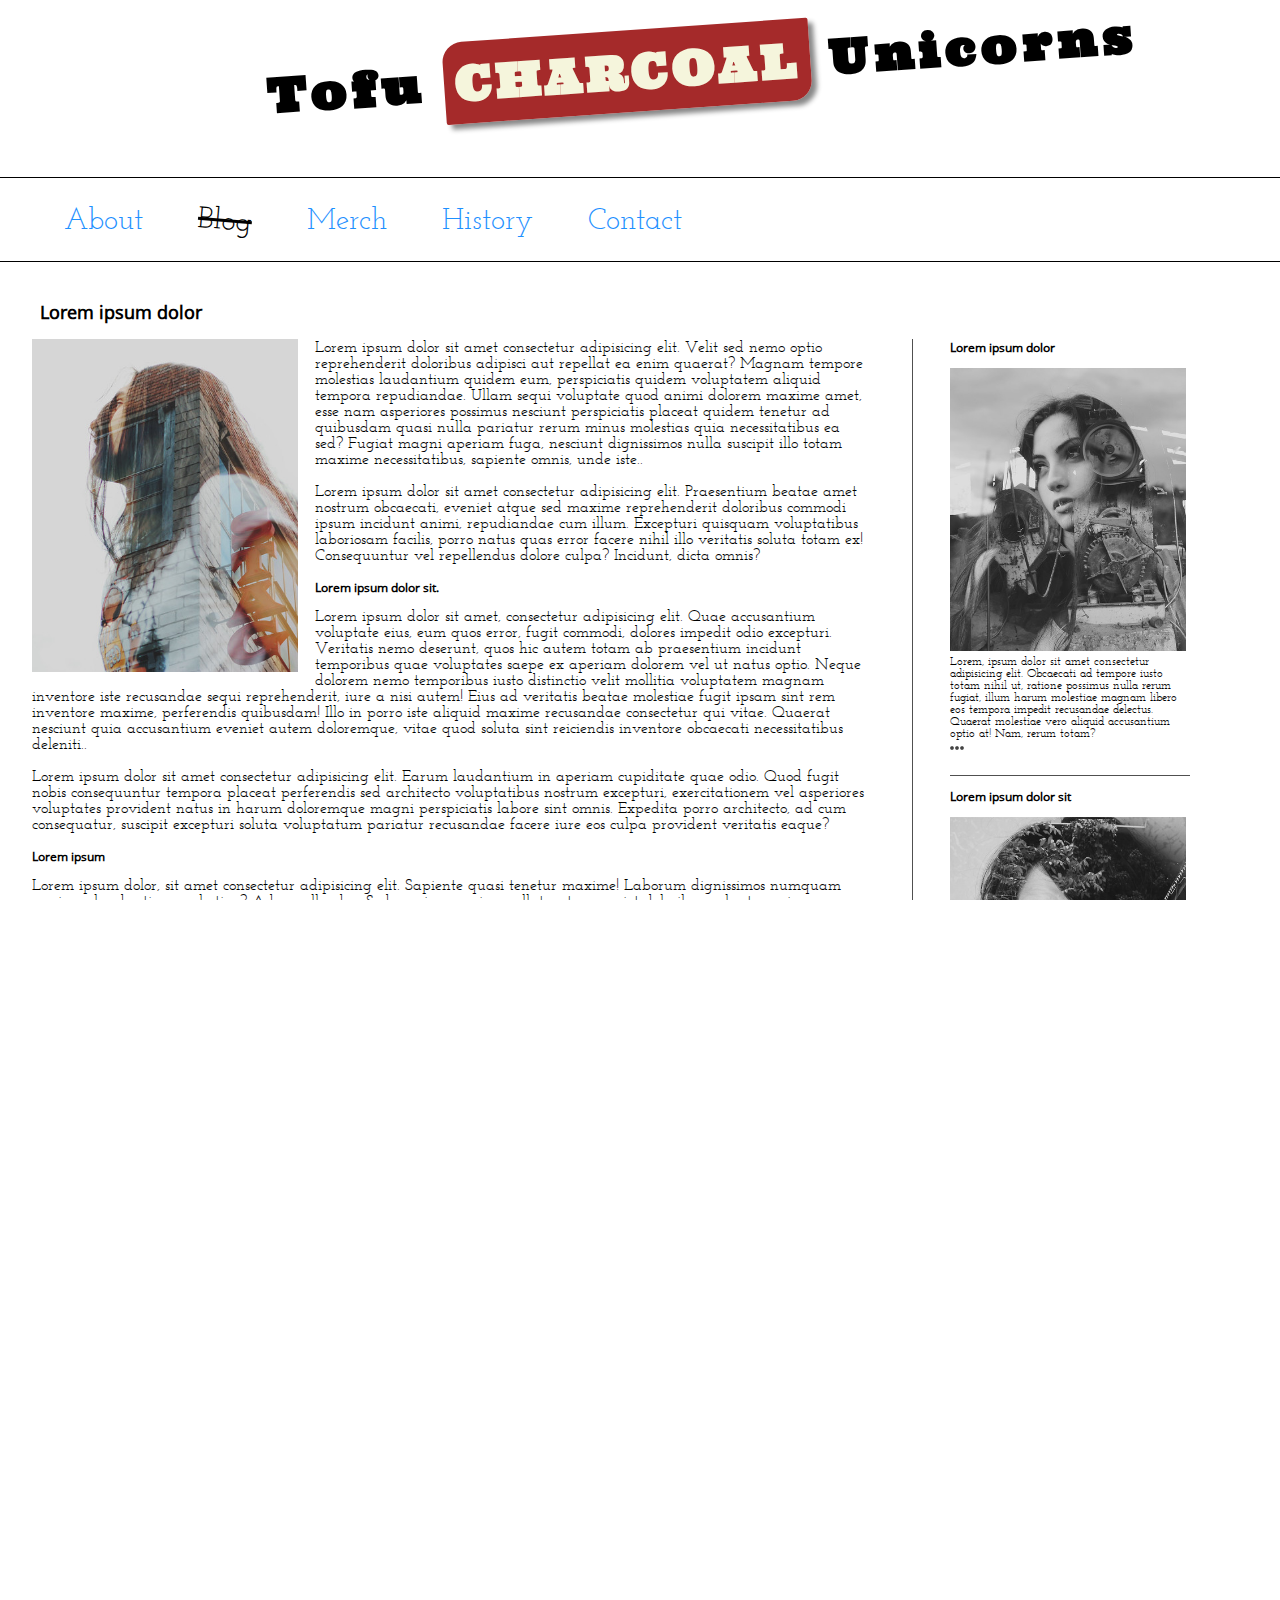
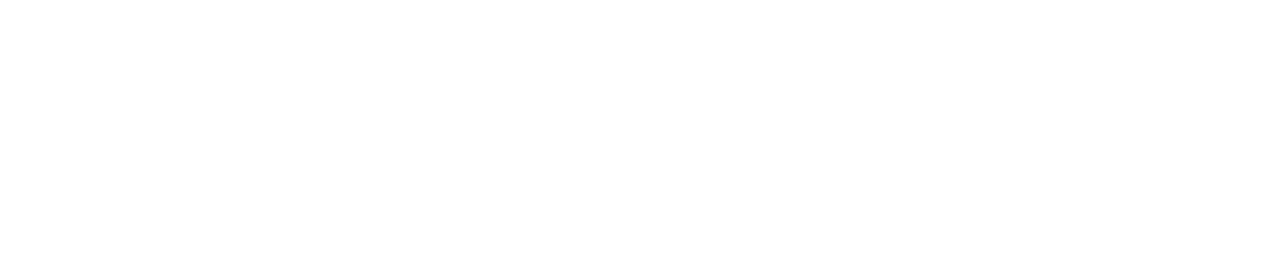
<file: index.html>
<!DOCTYPE html>
<html lang="en">
    <head>
        <meta charset="utf-8">
        <meta name="viewport" content="width=device-width, initial-scale=1.0">
        <meta name="author" content="Kahlyll Wilson">
        <link rel="stylesheet" href="css/style.css">
        <Title>CTU | blog</Title>
        <!-- Use a meta tag to designate yourself as the author of the page -->
        <!-- Give your page a title. -->
        <!-- Add the link element to tell the browser what file to use for style information. -->
    </head>
    <body>
        <header>
            
            <h1>Tofu <span class="highlight">CHARCOAL</span> Unicorns</h1>
            <!--TODO figure out how to do that highlight shit and turn rotate to the side-->
            <!-- Add a level 1 heading to display three words. Use a span element to highlight the second word. Apply a class attribute with a value of "highlight" to the opening span tag. -->
            
        </header>   
        <!-- Add a navigation menu with five (5) links using the labels About, Blog, Merch, History, and Contact. Use the "#" symbol for your href values. -->
        
        <nav>
            <ul>
                <li><a href="#about">About</a></li>
                <li class="strike"><a href="#blog">Blog</a></li>
                <li><a href="#merch">Merch</a></li>
                <li><a href="#history">History</a></li>
                <li><a href="#contact">Contact</a></li>
            </ul>
        </nav>

        <main>
            
            
            <!-- Add a level 2 heading -->
            <h2>Lorem ipsum dolor</h2>
            
            <!-- Add a class attribute with a value of "main-section" to the opening section tag below. -->         
            <section class="main-section">
                
                <article>
                    <figure class="article-image">
                        <img src="images/stag.jpg" alt="girl staring at the sky with at translucent stag building on top of her.">
                    </figure>
                    <!-- Create a figure that contains one (1) image; then, add a class attribute with a value of "article-image" to the opening figure tag. -->
                    <p>Lorem ipsum dolor sit amet consectetur adipisicing elit. Velit sed nemo optio reprehenderit doloribus adipisci aut repellat ea enim quaerat? Magnam tempore molestias laudantium quidem eum, perspiciatis quidem voluptatem aliquid tempora repudiandae. Ullam sequi voluptate quod animi dolorem maxime amet, esse nam asperiores possimus nesciunt perspiciatis placeat quidem tenetur ad quibusdam quasi nulla pariatur rerum minus molestias quia necessitatibus ea sed? Fugiat magni aperiam fuga, nesciunt dignissimos nulla suscipit illo totam maxime necessitatibus, sapiente omnis, unde iste..</p>
                    <p>Lorem ipsum dolor sit amet consectetur adipisicing elit. Praesentium beatae amet nostrum obcaecati, eveniet atque sed maxime reprehenderit doloribus commodi ipsum incidunt animi, repudiandae cum illum. Excepturi quisquam voluptatibus laboriosam facilis, porro natus quas error facere nihil illo veritatis soluta totam ex! Consequuntur vel repellendus dolore culpa? Incidunt, dicta omnis?</p>
                    <!-- After the closing figure tag, add two (2) paragraphs of text; then, add a level 3 heading. -->
                    <h3>Lorem ipsum dolor sit.</h3>
                    <p>Lorem ipsum dolor sit amet, consectetur adipisicing elit. Quae accusantium voluptate eius, eum quos error, fugit commodi, dolores impedit odio excepturi. Veritatis nemo deserunt, quos hic autem totam ab praesentium incidunt temporibus quae voluptates saepe ex aperiam dolorem vel ut natus optio. Neque dolorem nemo temporibus iusto distinctio velit mollitia voluptatem magnam inventore iste recusandae sequi reprehenderit, iure a nisi autem! Eius ad veritatis beatae molestiae fugit ipsam sint rem inventore maxime, perferendis quibusdam! Illo in porro iste aliquid maxime recusandae consectetur qui vitae. Quaerat nesciunt quia accusantium eveniet autem doloremque, vitae quod soluta sint reiciendis inventore obcaecati necessitatibus deleniti..</p>
                    <p>Lorem ipsum dolor sit amet consectetur adipisicing elit. Earum laudantium in aperiam cupiditate quae odio. Quod fugit nobis consequuntur tempora placeat perferendis sed architecto voluptatibus nostrum excepturi, exercitationem vel asperiores voluptates provident natus in harum doloremque magni perspiciatis labore sint omnis. Expedita porro architecto, ad cum consequatur, suscipit excepturi soluta voluptatum pariatur recusandae facere iure eos culpa provident veritatis eaque?</p>
                    <!-- After the closing heading tag, add two (2) additional paragrahs of text and another level 3 heading. -->
                    <h3>Lorem ipsum</h3>
                    <p>Lorem ipsum dolor, sit amet consectetur adipisicing elit. Sapiente quasi tenetur maxime! Laborum dignissimos numquam possimus laudantium molestiae? Ad, repellendus. Sed omnis corporis repellat natus eveniet doloribus voluptas enim, quos itaque quibusdam incidunt eius neque, nobis tenetur rerum, laudantium facilis.</p>
                    <p>Lorem ipsum dolor sit amet consectetur adipisicing elit. Hic explicabo dolorum praesentium quos deleniti rem culpa veritatis eos non. Ducimus qui sit sequi repudiandae dolorem, et cumque fuga laboriosam asperiores unde, eveniet explicabo quod? Provident velit, praesentium, inventore aliquid deleniti soluta nemo dolorum officiis tenetur molestias placeat, dolores sed reiciendis harum voluptatum expedita pariatur neque dolor! Aperiam corrupti perferendis, nobis voluptas pariatur nesciunt corporis hic ipsa doloribus repudiandae dolores eos facere quae ad. Ratione cum consequatur eveniet eum blanditiis dicta.</p>
                    <p>Lorem ipsum, dolor sit amet consectetur adipisicing elit. Quod rem natus tempora totam! Iure, obcaecati voluptatem? Explicabo eos doloremque facere saepe ratione eveniet veritatis provident distinctio cumque laboriosam quo vitae labore sed reiciendis quidem dolorem voluptate, perspiciatis suscipit quos. Veritatis facere earum incidunt odio? Laboriosam reiciendis delectus alias quaerat nesciunt!</p>
                    <!-- After the closing heading tag, add three (3) paragraphs of text. -->
                    
                    <time datetime="2020-09-24"><em>24 September 2020</em></time>
                    <!-- Use the time element with a datetime attribute to display a date after the last paragrpah is closed. -->
                    
                    
                    <!-- Add a class attribute with a value of "subsection" to the opening section tag below. -->
                    
                    
                    <section class="subsection">
                        <figure>
                            <img src="images/eren-30s.jpg" alt="Image of a girl staring at the user">
                            <figcaption>Lorem ipsum dolor sit amet</figcaption>
                        </figure>
                        <figure>
                            <img src="images/industrial-city-2.jpg" alt="image of girl looking at the user with a translucent telephone pole over the girl">
                            <figcaption>Lorem ipsum dolor sit</figcaption>
                        </figure>
                        <figure>
                            <img src="images/in-nomino.jpg" alt="image of a man smoking a cigarette in a ministers suit, looking down at an open book.">
                            <figcaption>Lorem ipsum dolor sit amet.</figcaption>
                        </figure>
                        <!-- Between the two section tags, create three (3) figures, each with one (1) image and one (1) figcaption. -->
                    </section>
                    
                    <button class="btn">SUBSCRIBE</button>
                    <!-- Create a Subscribe button between the closing section and closing article tags. -->

                
                </article>
                <aside>
                    <h3>Lorem ipsum dolor</h3>
                        <img src="images/industrial.jpg" alt="image of a girl staring in the distance looking with transparent machinary overtop of her.">
                        <p>Lorem, ipsum dolor sit amet consectetur adipisicing elit. Obcaecati ad tempore iusto totam nihil ut, ratione possimus nulla rerum fugiat, illum harum molestiae magnam libero eos tempora impedit recusandae delectus. Quaerat molestiae vero aliquid accusantium optio at! Nam, rerum totam? <br><a href="#" class="expand">&#x26AB &#x26AB &#x26AB</a></p>
                    <!-- Add a level 3 heading, followed by an image and a paragraph. --> 
                    <h3>Lorem ipsum dolor sit</h3>
                        <img src="images/routine.jpg" alt="image of a girl in black and white background with a translucent clothing rack infront of her.">
                        <p>Lorem ipsum dolor sit amet consectetur adipisicing elit. Eius veritatis possimus molestias, laboriosam accusamus delectus quibusdam quaerat similique nemo numquam in commodi error ab. Et aut alias voluptatum similique doloremque. Dolorum eveniet exercitationem nemo laudantium, neque repellat amet dolorem quam excepturi porro inventore quaerat labore.<br><a href="#" class="expand">&#x26AB &#x26AB &#x26AB</a></p>
                    <!-- Add another level 3 heading, followed by an image and a paragraph. -->
                    <h3>Lorem ipsum</h3>
                        <img src="images/industrial-city.jpg" alt="image of a girl in an black and white background with a translucent trees and telephone poll over here.">
                        <p>Lorem ipsum dolor sit amet consectetur adipisicing elit. Ut architecto, voluptas fugit velit libero aut omnis, alias consequatur repellat aperiam veritatis consequuntur obcaecati vel totam ad labore reiciendis explicabo fugiat consectetur voluptates minus quia blanditiis. Doloribus perspiciatis libero possimus pariatur.<br><a href="#" class="expand">&#x26AB &#x26AB &#x26AB</a></p>
                    <!-- You guesed it, add an additional level three heading, followed by an image and a paragraph -->
                    <!-- Before continuing, add a hyperlink before the closing tags of the aside paragraphs that displays three circles. Use the "#" symbol as the href value, and inlcude a class attribute with the value of "expand". Note: The code to use for a cirle is:
                        &#x26AB; 
                    -->
                </aside>
            </section>
        </main>
        <footer>
            <!-- Add a paragraph with the copyright and a link to an email address. --->
            <p class="copyright">&copy; 2020 Sustable Crucifix Swag</p>
            <!-- Add a second paragraph with all of the text and links for attributing the images on the page. Make sure to use the "ideal" attribution from Creative Commons. -->
            <P><a href="images/eren-30s.jpg">Eren</a>, <a href="images/in-nomino.jpg">In Nomnio</a>, <a href="images/industrial-city.jpg">Industrial City</a>, <a href="images/industrial-city-2.jpg">Industrial City II</a>, <a href="images/routine.jpg">routine</a>, <a href="images/stag.jpg">Stag</a> <br> by <a href="example@email.com">Sashan Aim</a> is licensed by under<a href="https://creativecommons.org/licenses/by-nc-sa/2.0/">cc 2.0</a></P>
        </footer>
    </body>
</html>
</file>
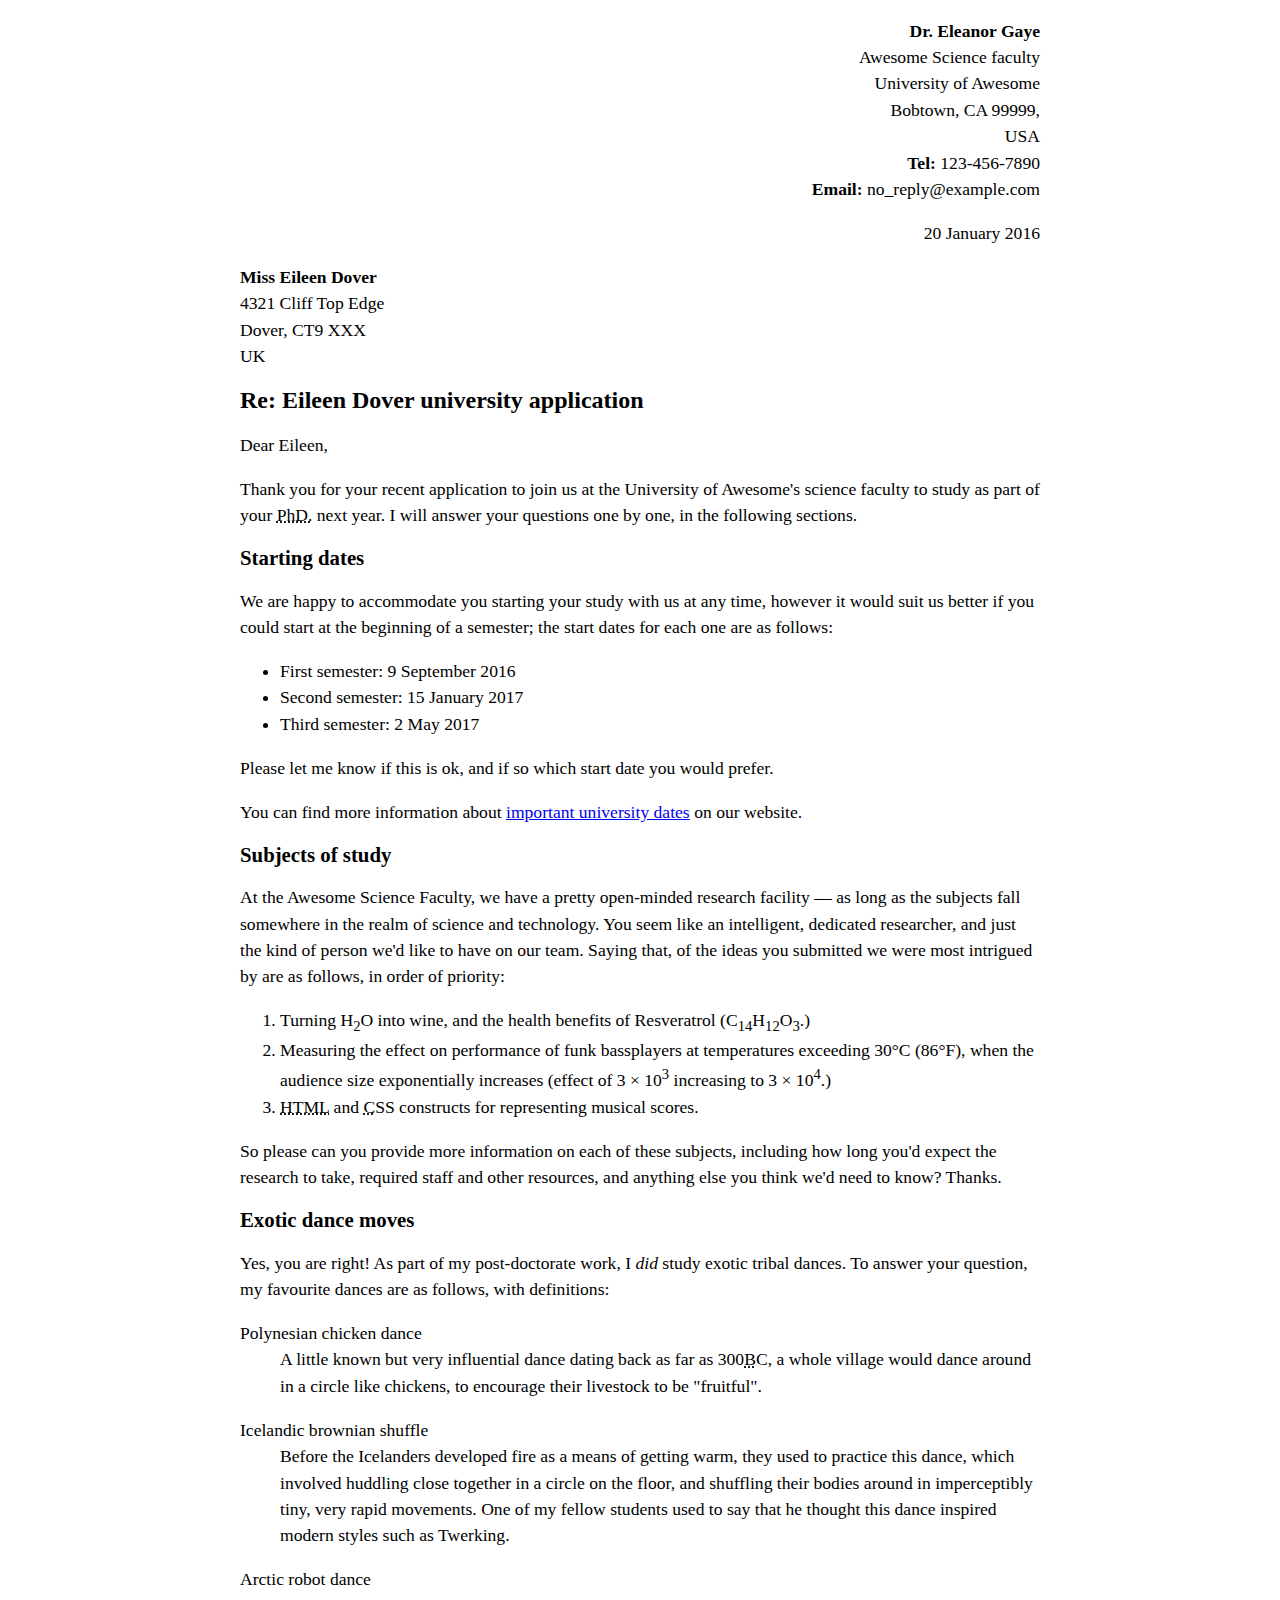
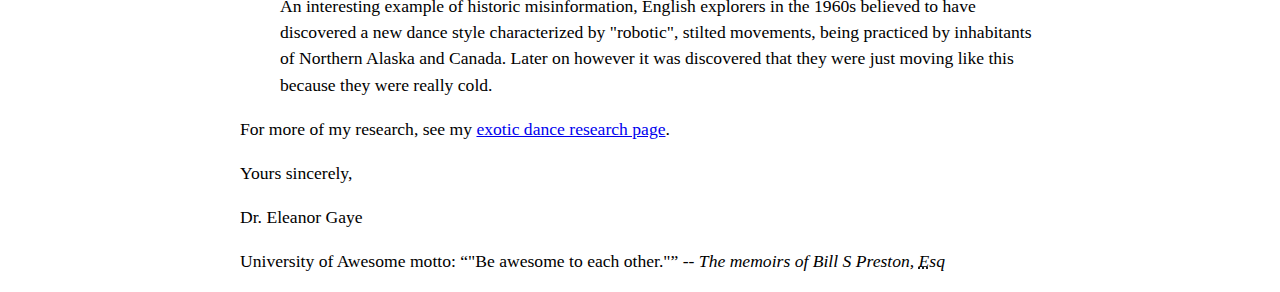
<file: letter-markup/index.html>
<!DOCTYPE html>
<html lang="en">
<head>
    <meta charset="UTF-8">
    <meta name="viewport" content="width=device-width, initial-scale=1.0">
    <meta name="author" content="Kahlyll Wilson">
    <title>Awesome Science Application Correspondence.</title>
    <style>
        html {
        font-size: 16px;
        }
        body {
        max-width: 800px;
        margin: 0 auto;
        }
        .sender-column {
        text-align: right;
        }
        h1 {
        font-size: 1.5rem;
        }
        h2 {
        font-size: 1.3rem;
        }
        p, ul, ol, dl, address {
        font-size: 1.1rem;
        }
        p, li, dd, dt, address {
        line-height: 1.5;
        }
        address {
        font-style: normal;
        margin: 1rem 0;
        }
        </style>
</head>
<body>
<address>
    <P class="sender-column">
        <strong>Dr. Eleanor Gaye</strong><br>
        Awesome Science faculty<br>
        University of Awesome<br>
        Bobtown, CA 99999,<br>
        USA<br>
        <strong>Tel:</strong> 123-456-7890<br>
        <strong>Email:</strong> no_reply@example.com<br>
    </P>
</address>

<p class=sender-column><time20 datetime="2016-01-20">20 January 2016</time></p>
<!-- sender-column class aligns to the right -->

<address>
    <p>
        <strong>Miss Eileen Dover</strong><br>
        4321 Cliff Top Edge<br>
        Dover, CT9 XXX<br>
        UK<br>
    </p>
</address>

<h1>Re: Eileen Dover university application</h1>

<p>Dear Eileen,</p>

<p>Thank you for your recent application to join us at the University of Awesome's science faculty to study as part of your <abbr title="Doctor of Philosophy">PhD.</abbr> next year. I will answer your questions one by one, in the following sections.</p>

<h2>Starting dates</h2>

<p>We are happy to accommodate you starting your study with us at any time, however it would suit us better if you could start at the beginning of a semester; the start dates for each one are as follows:</p>
<ul>
    <li><time datetime="2016-09-09">First semester: 9 September 2016</time></li>
    <li><time datetime="2017-01-15">Second semester: 15 January 2017</time></li>
    <li><time datetime="2017-05-02">Third semester: 2 May 2017</time></li>
</ul>
<p>Please let me know if this is ok, and if so which start date you would prefer.</p>

<p>You can find more information about <a href="https://example.com/">important university dates</a> on our website.</p>


<h2>Subjects of study</h2>

<p>At the Awesome Science Faculty, we have a pretty open-minded research facility — as long as the subjects fall somewhere in the realm of science and technology. You seem like an intelligent, dedicated researcher, and just the kind of person we'd like to have on our team. Saying that, of the ideas you submitted we were most intrigued by are as follows, in order of priority:</p>
<ol>
<li>Turning H<sub>2</sub>O into wine, and the health benefits of Resveratrol (C<sub>14</sub>H<sub>12</sub>O<sub>3</sub>.)</li>
<li>Measuring the effect on performance of funk bassplayers at temperatures exceeding 30°C (86°F), when the audience size exponentially increases (effect of 3 × 10<sup>3</sup> increasing to 3 × 10<sup>4</sup>.)</li>
<li> <abbr title="Hypertext Markup Language">HTML</abbr> and <abbr title="Cascading Style Sheets">C</abbr>SS constructs for representing musical scores.</li>
</ol>
<p>So please can you provide more information on each of these subjects, including how long you'd expect the research to take, required staff and other resources, and anything else you think we'd need to know? Thanks.</p>

<h2>Exotic dance moves</h2>

<p>Yes, you are right! As part of my post-doctorate work, I <em>did</em> study exotic tribal dances. To answer your question, my favourite dances are as follows, with definitions:</p>

<dl>
<dt>Polynesian chicken dance</dt>
    <dd>A little known but very influential dance dating back as far as 300<abbr title="Before Christ">B</abbr>C, a whole village would dance around in a circle like chickens, to encourage their livestock to be "fruitful".</dd>
</dl>
<dl>
<dt>Icelandic brownian shuffle</dt>
    <dd>Before the Icelanders developed fire as a means of getting warm, they used to practice this dance, which involved huddling close together in a circle on the floor, and shuffling their bodies around in imperceptibly tiny, very rapid movements. One of my fellow students used to say that he thought this dance inspired modern styles such as Twerking.</dd>
</dl>
<dl>
    <dt>Arctic robot dance</dt>
    <dd>An interesting example of historic misinformation, English explorers in the 1960s believed to have discovered a new dance style characterized by "robotic", stilted movements, being practiced by inhabitants of Northern Alaska and Canada. Later on however it was discovered that they were just moving like this because they were really cold.</dd>
</dl>

<p>For more of my research, see my <a href="https://example.com/">exotic dance research page</a>.</p>

<p>Yours sincerely,</p>
<p><abbr Tittle="Doctor">Dr.</abbr> Eleanor Gaye</p>

<p>University of Awesome motto: <q cite="https://example.com/">"Be awesome to each other."</q> -- <em>The memoirs of Bill S Preston, <abbr title="Esquire">E</abbr>sq</em></p>

</body>
</html>
</file>
<file: css/style.css>
/* TO GET AN IDEA OF THE CSS YOU WILL LIKELY BE USING, SEE THE LISTS BELOW. */

        /* 
        
        Spacing 

            - padding (shorthand and/or specific properties like padding-bottom, etc.)

            - margin, (shorthand and/or specific properties like margin-top, etc.)

            - letter-spacing, word-spacing, line-height

            - width, max-width, min-width
            - height, max-height, min-height

        Typography 

            - font-family, font-size, font-style, font-weight

            - text-decoration, text-align

            - color

            - text-shadow, text-transform

        Box, Layout and Border 

            - border (shorthand and/or specific properties like border-top, border-bottom-radius, border-width, etc.)

            - box-shadow

            - display, float, align-items, align-content

            - grid-template-columns, grid-column-gap

            - transform

        Other

            - :nth()-child (to target specific child elements)

            - :focus, :hover, :active (to target link states)

            - @font-face or @import (to import typefaces)

        */


/* ------ START WRITING YOUR CODE BELOW ------ */

/* font styles */
@font-face {
    font-family: ultra-regular;
    src: url(../fonts/serif/ultra-regular.ttf) format('truetype');
}
@font-face {
    font-family:josefinslab-regular;
    src: url(../fonts/serif/josefinslab-regular.ttf) format('truetype');
}

@font-face {
    font-family: opensans-regular;
    src: url(../fonts/sans-serif/opensans-regular.ttf);
}

html,body{
    font-size:1rem;
    font-family: josefinslab-regular, serif;
    margin: 0 auto;
    min-width: 56.25rem;
    padding: 0;
    width: 100%;
    height: 100%;
    overflow-x: hidden;

}

h1{
    font-family: ultra-regular, serif;
    font-size: 3rem;
    text-align: center;
    letter-spacing: 0.30rem;
    font-weight: none;
}

h2,h3{
    font-family: opensans-regular;
    font-weight: bold;
}

/*styling the top of the header and nav */
header {
    width:110%;
    top:-10%;
    left:-10%;
    transform:rotate(-4deg);
    padding-bottom: 3rem;
    padding-top: 0.2rem;
}

.highlight{
    background-color:#A52A2A;
    color: #f5f5dc;
    padding: 0.67rem;
    border-radius: 0.75rem;
    letter-spacing: 0.2rem;
    margin-top: 0.5rem;
    margin-bottom: 0.5rem;
    box-shadow: 5px 5px 5px #888888;
    border-top-right-radius: 0.125rem;
    border-bottom-left-radius: 0.125rem;
    border-top-left-radius: 1.25rem;
    border-bottom-right-radius: 1.25rem;
}

nav {
    text-align: left;
    list-style-type: none;
    border-top: .02rem solid #000000;
    border-bottom: .05rem solid #000000;
    font-size: 1.5rem;

}

li{
    display: inline-block;
    margin: 0 1.5rem 0 1.5rem;
}

li a{
    text-decoration: none;
    color: #1E90FF;
    font-size: 125%;
}


li a:hover{
    text-decoration: none;
    color: red;
    font-weight: bold;
    font-size: 125%;
}

.strike{
    transform: rotate(5deg);
}
.strike a{
    text-decoration: line-through;
    color:#000000;
    
}



/*styling the main section of the site */
a{
    text-decoration: none;
}

h2{
    padding-left: 2.5rem;
    padding-top: 1.5rem;
    font-size: large;
}

section{
    display: flex;
    padding-left: 2rem;
    padding-right: .15rem;
}

section p{
    padding-right: 2.5rem;
    margin-top: 0;
    line-height: 1;
}

.article-image{
    float: left;
    width:auto;
    height: auto;
    padding-right: .2rem;
    padding-bottom: .2rem;

}

article{
    min-width: 22.5rem;
}


h3{
    font-size: 0.75rem;
    margin-top: 0;
    margin-bottom: 0.75rem;
}

aside{
    border-left: solid  thin #505050;
    padding-left: 2.3rem;
}

aside p{
    font-size: 0.75rem;
    padding-bottom: 1.5rem;
    border-bottom: solid  thin #505050;
    margin-right: 5.5rem;
    padding-right: 0rem;
}

aside img{
    width:72%;
    height: auto;
    margin-right:0;
    padding-right: 0;

}

.expand{
    margin-top: 0;
    font-size: 0.2rem;
    
}


/*Image bar*/
figure{
    margin: 0;
    padding: 0;
}
.subsection{
    display: grid;
    grid-template-columns: repeat(3, 1fr);
    column-gap: .0rem;
    padding-right: 1rem;
    padding-top: 4rem;
    padding-bottom: 4rem;
    padding-left: 0;
    

}

figure img {
    width: 95%;
    height: auto;
    max-width: 305px; 
    max-height: 350px;
    object-fit: cover;
    margin-left: none;
    margin-right: none;
}

figcaption {
    font-size:.75rem;
    padding:.5rem;
    margin:0;
    background-color:#f5f5dc;
    color:black;
    width: 90%;
    max-width: 290px; 
    max-height: 500px;
}

figcaption a {
    font-size:.75rem;
    color:#bebebe;
}

/*styling the btn */
.btn{
    font-family: ultra-regular;
    font-size: medium;
    text-align: center;
    cursor: pointer;
    color: #f5f5dc;
    border: none;
    padding: 0.67rem;
    background-color: #000080;
    border-radius: 0.5rem;
    text-shadow: none;
    width: 130px;
    height: 50px;
    
}

.btn:hover{
    background-color: #0000CD;
}


/* styling the footer*/
footer {
    clear: both;
    padding-top: 7rem;
    padding-right: 5rem;
    padding-left: 1.5rem;
}

footer p{
    float: right;
    text-align: right;
}

.copyright{
    float: left;
}
</file>
